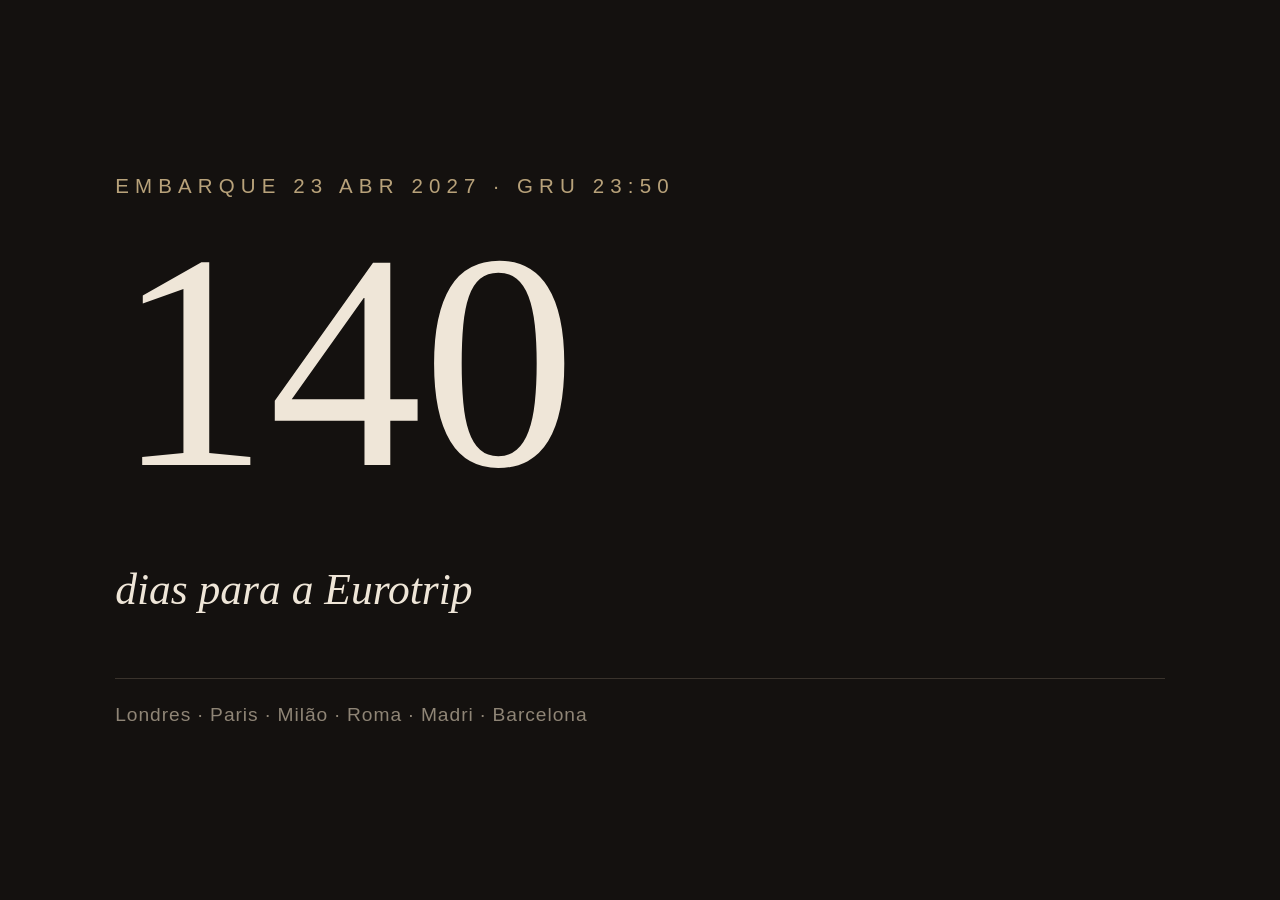
<file: tv-samsung/eurotrip/index.html>
<!doctype html>
<html lang="pt-BR">
<head>
<meta charset="utf-8">
<title>Eurotrip</title>
<style>
  html, body { margin: 0; width: 100%; height: 100%; background: #14110f; color: #efe6d8; overflow: hidden; }
  body { font-family: Georgia, "Times New Roman", serif; display: flex; flex-direction: column; justify-content: center; padding: 0 9vw; box-sizing: border-box; }
  .rotulo { font-family: Helvetica, Arial, sans-serif; font-size: 1.6vw; letter-spacing: .3em; text-transform: uppercase; color: #b8a27a; }
  #dias { font-size: 24vw; line-height: .9; margin: 2vw 0 0; font-weight: normal; }
  .sub { font-size: 3.4vw; font-style: italic; margin-top: 5vw; }
  .rota { font-family: Helvetica, Arial, sans-serif; font-size: 1.5vw; color: #8f8576; margin-top: 5vw; border-top: 1px solid #3a332c; padding-top: 2vw; letter-spacing: .05em; }
</style>
</head>
<body>
  <div class="rotulo">Embarque 23 abr 2027 · GRU 23:50</div>
  <div id="dias">–</div>
  <div class="sub" id="sub">dias para a Eurotrip</div>
  <div class="rota">Londres · Paris · Milão · Roma · Madri · Barcelona</div>
<script>
  var EMBARQUE = new Date(2027, 3, 23); // dia do voo, hora local da TV

  function atualizar() {
    var hoje = new Date(); hoje.setHours(0, 0, 0, 0);
    var dias = Math.round((EMBARQUE - hoje) / 864e5);
    document.getElementById('dias').textContent = dias > 0 ? dias : 'Hoje';
    document.getElementById('sub').textContent =
      dias > 1 ? 'dias para a Eurotrip' : dias === 1 ? 'dia para a Eurotrip' : 'é dia de Eurotrip';
  }
  atualizar();
  setInterval(atualizar, 60000);

  // Voltar (10009) fecha o app
  document.addEventListener('keydown', function (e) {
    if (e.keyCode === 10009 && window.tizen) tizen.application.getCurrentApplication().exit();
  });
</script>
</body>
</html>
</file>
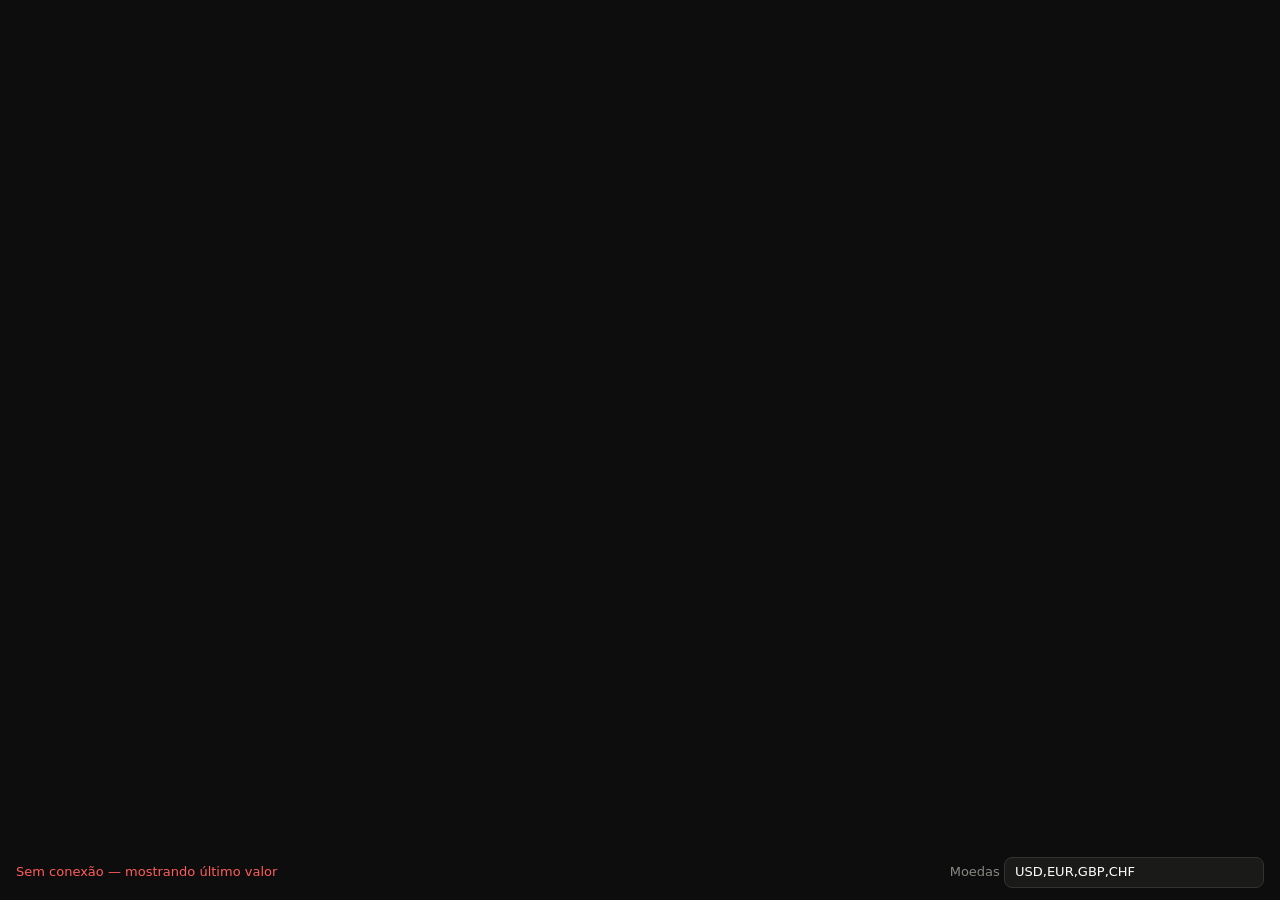
<file: docs/cotacao.html>
<!doctype html>
<html lang="pt-BR">
<head>
<meta charset="utf-8">
<meta name="viewport" content="width=device-width, initial-scale=1">
<title>Cotações</title>
<meta name="robots" content="noindex, nofollow">
<meta name="theme-color" content="#0d0d0d">
<link rel="icon" href="icon.svg" type="image/svg+xml">
<style>
  :root { color-scheme: dark; --bg:#0d0d0d; --surface:#1a1a19; --text:#fff; --text-2:#c3c2b7; --muted:#898781; --good:#3ddc84; --bad:#ff5c5c; }
  * { box-sizing: border-box; }
  html, body { height: 100%; margin: 0; }
  body { background: var(--bg); color: var(--text); font: 16px/1.3 -apple-system, "SF Pro", system-ui, sans-serif; display: flex; flex-direction: column; }
  main { flex: 1; display: grid; gap: 16px; padding: 16px; grid-template-columns: repeat(auto-fit, minmax(260px, 1fr)); align-content: center; }
  .card { background: var(--surface); border-radius: 20px; padding: 28px 24px; text-align: center; }
  .code { color: var(--text-2); font-size: clamp(16px, 2vw, 22px); letter-spacing: .08em; }
  .bid { font-size: clamp(48px, 8vw, 110px); font-weight: 700; font-variant-numeric: tabular-nums; line-height: 1.1; }
  .bid small { font-size: .4em; color: var(--muted); font-weight: 400; margin-right: .1em; }
  .pct { font-size: clamp(16px, 2vw, 24px); font-variant-numeric: tabular-nums; }
  .up { color: var(--good); } .down { color: var(--bad); }
  footer { display: flex; gap: 12px; align-items: center; justify-content: space-between; padding: 12px 16px; color: var(--muted); font-size: 13px; }
  footer input { background: var(--surface); color: var(--text); border: 1px solid #333; border-radius: 8px; padding: 6px 10px; width: 260px; font: inherit; }
  #status.err { color: var(--bad); }
</style>
</head>
<body>
<main id="grid"></main>
<footer>
  <span id="status">Carregando…</span>
  <label>Moedas <input id="moedas" placeholder="USD,EUR,GBP,CHF" title="Códigos separados por vírgula, todos contra BRL"></label>
</footer>
<script>
  const KEY = 'cotacao.moedas';
  const params = new URLSearchParams(location.search);
  let moedas = (params.get('m') || localStorage.getItem(KEY) || 'USD,EUR,GBP,CHF')
    .toUpperCase().replace(/[^A-Z,]/g, '').split(',').filter(Boolean);
  const inp = document.getElementById('moedas'), grid = document.getElementById('grid'), status = document.getElementById('status');
  inp.value = moedas.join(',');
  const fmt = new Intl.NumberFormat('pt-BR', { minimumFractionDigits: 2, maximumFractionDigits: 2 });
  const fmtBig = new Intl.NumberFormat('pt-BR', { maximumFractionDigits: 0 });

  async function atualizar() {
    try {
      const r = await fetch(`https://economia.awesomeapi.com.br/last/${moedas.map(m => m + '-BRL').join(',')}`, { cache: 'no-store' });
      if (!r.ok) throw new Error(r.status);
      const d = await r.json();
      const itens = moedas.map(m => d[m + 'BRL']).filter(Boolean);
      grid.innerHTML = itens.map(c => {
        const bid = +c.bid, pct = +c.pctChange, cls = pct >= 0 ? 'up' : 'down';
        return `<div class="card"><div class="code">${c.code}/BRL</div>
          <div class="bid"><small>R$</small>${bid >= 1000 ? fmtBig.format(bid) : fmt.format(bid)}</div>
          <div class="pct ${cls}">${pct >= 0 ? '▲' : '▼'} ${fmt.format(Math.abs(pct))}%</div></div>`;
      }).join('');
      document.title = itens.map(c => `${c.code} ${+c.bid >= 1000 ? fmtBig.format(+c.bid) : fmt.format(+c.bid)}`).join(' · ');
      status.textContent = 'Atualizado ' + new Date().toLocaleTimeString('pt-BR', { hour: '2-digit', minute: '2-digit' });
      status.className = '';
    } catch (e) {
      status.textContent = 'Sem conexão — mostrando último valor';
      status.className = 'err';
    }
  }
  inp.addEventListener('change', () => {
    moedas = inp.value.toUpperCase().replace(/[^A-Z,]/g, '').split(',').filter(Boolean);
    inp.value = moedas.join(',');
    localStorage.setItem(KEY, inp.value);
    history.replaceState(null, '', location.pathname);
    atualizar();
  });
  atualizar();
  setInterval(atualizar, 30000);
</script>
</body>
</html>
</file>
